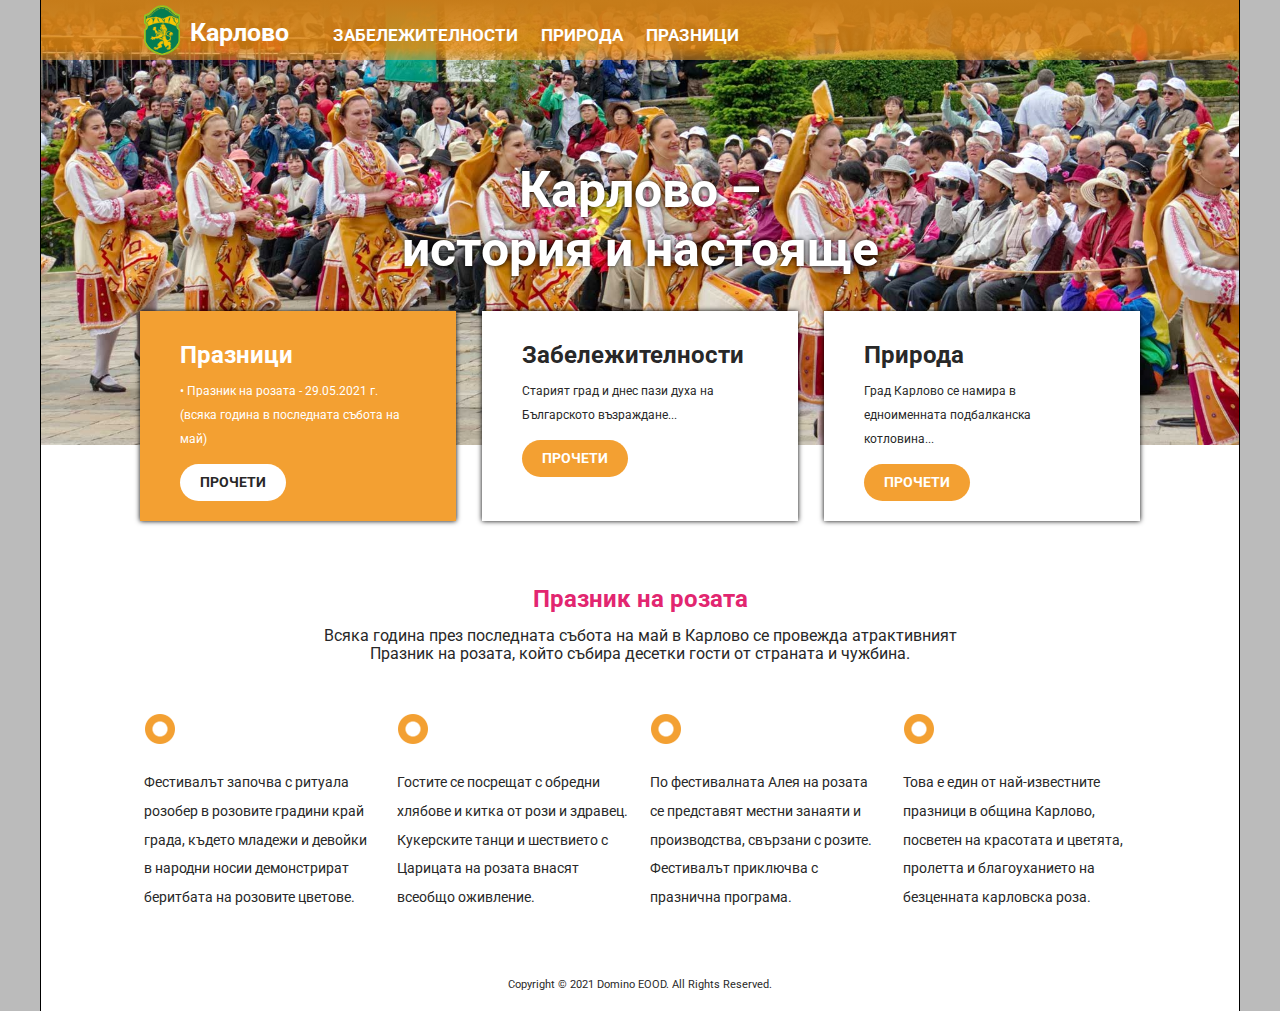
<file: index.html>
<!DOCTYPE html>
<html xmlns="http://www.w3.org/1999/xhtml" lang="bg">
  <head>
    <meta charset="utf-8" />
    <meta name="viewport" content="width=device-width, initial-scale=1" />
    <title>Карлово</title>
    <link rel="stylesheet" type="text/css" href="styles.css" />
    <link rel="icon" type="image/x-icon" href="https://th.bing.com/th/id/R.db1caa1d92fd83de48b3783519efb475?rik=AqadFGsetorDqQ&riu=http%3a%2f%2fkarlovo.free.bg%2fKarlovo_gerb.gif&ehk=BJcPi%2b6SnZ2kTQ3GbY63c0Ff7Nz3iZ4avK05WvHXtTc%3d&risl=&pid=ImgRaw&r=0">
  </head>
  <body>
    <div id="menu-mob" onclick="this.classList.toggle('open'); document.getElementById('menu').classList.toggle('open')"></div>
    <div id="home" class="pageContainer">
      <div id="headerContainer">
        <div id="header" class="baseBlock">
          <div id="logo"><a href="index.html">Карлово</a></div>
          <div id="menu"> <a href="pois.html">Забележителности</a> <a href="nature.html">Природа</a>
            <a href="events.html">Празници</a> </div>
        </div>
      </div>
      <div id="topTitle" class="baseBlock">
        <h1>Карлово – <br />
          история и настояще</h1>
      </div>
      <div id="accentBlocks" class="baseBlock">
        <div class="accentBlock orange">
          <h3>Празници</h3>
          <p>• Празник на розата - 29.05.2021 г. (всяка година в последната
            събота на май)</p>
          <a href="events.html" class="aButton">Прочети</a> </div>
        <div class="accentBlock">
          <h3>Забележителности</h3>
          <p>Старият град и днес пази духа на Българското възраждане...</p>
          <a href="pois.html" class="aButton">Прочети</a> </div>
        <div class="accentBlock">
          <h3>Природа</h3>
          <p>Град Карлово се намира в едноименната подбалканска котловина...</p>
          <a href="nature.html" class="aButton">Прочети</a> </div>
      </div>
      <br class="clear" />
      <div id="page" class="baseBlock">
        <h2 class="roza">Празник на розата</h2>
        <div id="video" align="center"> </div>
        <p class="subtitle">Всяка година през последната събота на май в Карлово
          се провежда атрактивният Празник на розата, който събира десетки гости
          от страната и чужбина. </p>
        <div class="x4cols">
          <p class="miniBlock">Фестивалът започва с ритуала розобер в розовите
            градини край града, където младежи и девойки в народни носии
            демонстрират беритбата на розовите цветове. </p>
          <p class="miniBlock">Гостите се посрещат с обредни хлябове и китка от
            рози и здравец. Кукерските танци и шествието с Царицата на розата
            внасят всеобщо оживление.</p>
          <p class="miniBlock">По фестивалната Алея на розата се представят
            местни занаяти и производства, свързани с розите. Фестивалът
            приключва с празнична програма.</p>
          <p class="miniBlock">Това е един от най-известните празници в община
            Карлово, посветен на красотата и цветята, пролетта и благоуханието
            на безценната карловска роза.</p>
        </div>
        <br class="clear" />
      </div>
      <div id="footer" class="baseBlock">
        <p>Copyright © 2021 Domino EOOD. All Rights Reserved.</p>
      </div>
    </div>
  </body>
</html>
</file>
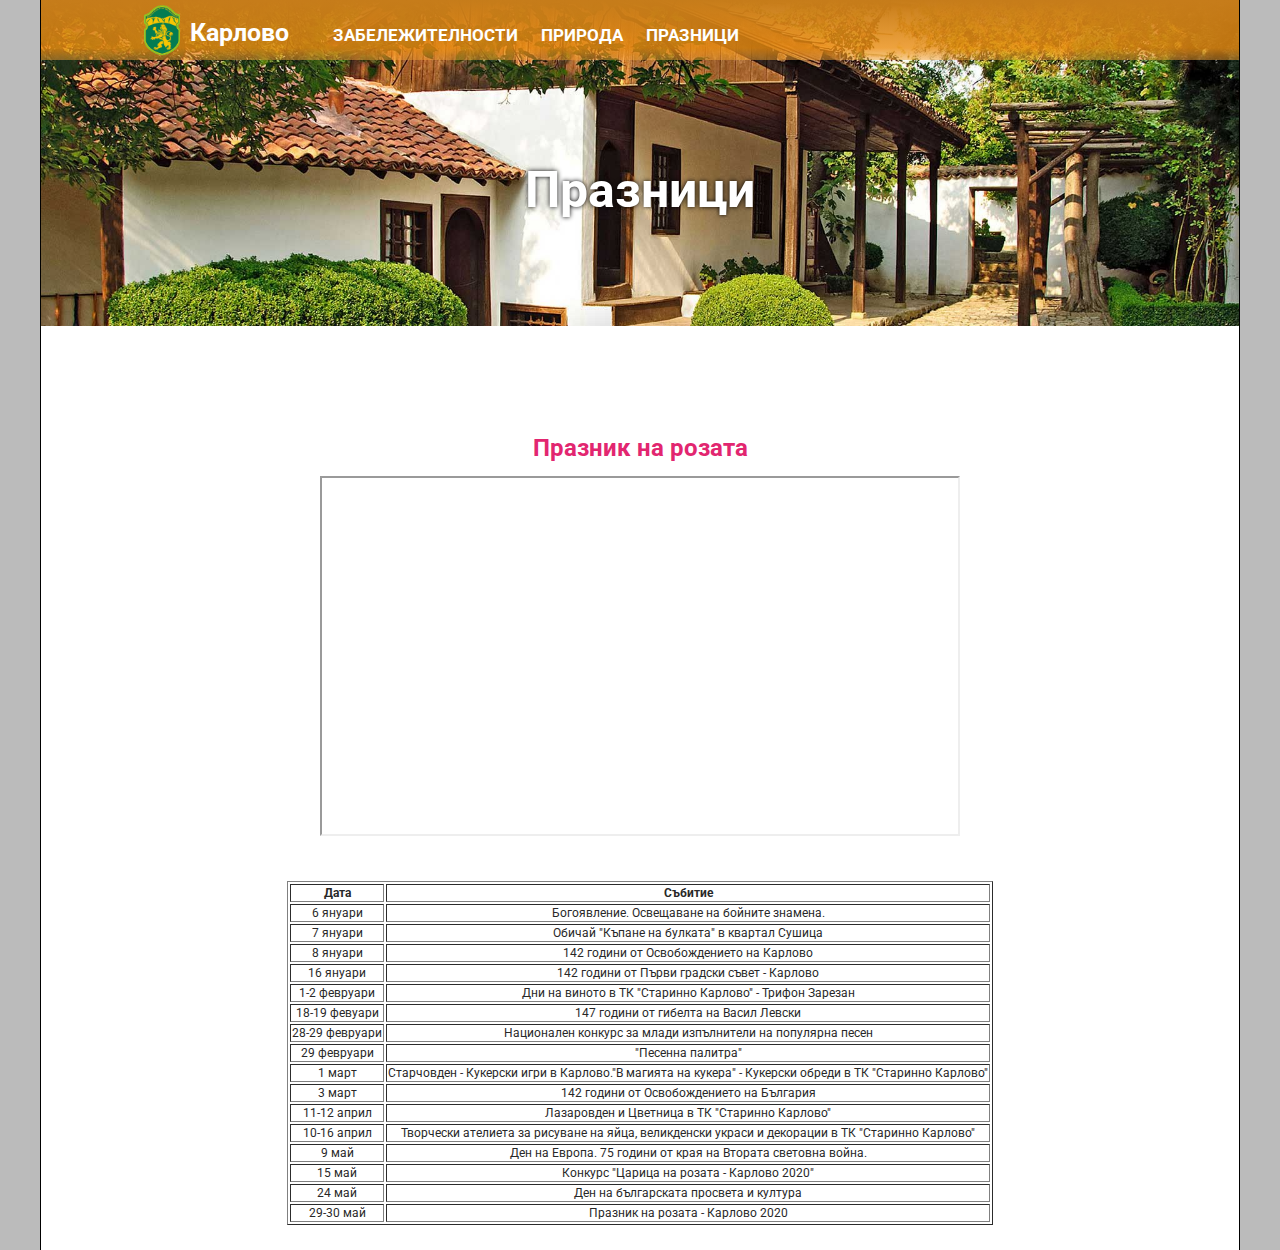
<file: events.html>
<!DOCTYPE html>
<html lang="bg" xmlns="http://www.w3.org/1999/xhtml">
<head>
<meta charset="utf-8" />
<meta name="viewport" content="width=device-width, initial-scale=1">
<title>Празници</title>
<link rel="stylesheet" type="text/css" href="styles.css" />
<link rel="icon" type="image/x-icon" href="https://th.bing.com/th/id/R.db1caa1d92fd83de48b3783519efb475?rik=AqadFGsetorDqQ&riu=http%3a%2f%2fkarlovo.free.bg%2fKarlovo_gerb.gif&ehk=BJcPi%2b6SnZ2kTQ3GbY63c0Ff7Nz3iZ4avK05WvHXtTc%3d&risl=&pid=ImgRaw&r=0">
</head>
<body>
    <div id="menu-mob" onclick="this.classList.toggle('open'); document.getElementById('menu').classList.toggle('open')"></div>
    <div id="pois" class="pageContainer">
        <div id="headerContainer">
            <div id="header" class="baseBlock">
                <div id="logo"><a href="index.html">Карлово</a></div>
                <div id="menu">
                    <a href="pois.html">Забележителности</a>
                    <a href="nature.html">Природа</a>
                    <a href="events.html">Празници</a>
                </div>
            </div>
        </div>
                <div id="topTitle" class="baseBlock">
                    <h1>Празници </h1>
                </div>
                <div id="page" class="baseBlock"></div>
    <div id="page" class="baseBlock">
        <h2 class="roza">Празник на розата</h2>
        <div id="video" align="center">
            <iframe class="video" width="640" height="360" src="https://www.youtube.com/embed/O7VJCZxDEyo?si=SXjeHrl9-ur-kUM7">
            </iframe> 
        </div>
        <br>
<br>
<br>
        <table cellpading="10" border="1" class="tableSection"  align="center">
            <tr>
                <th align="center">Дата</th>
                <th align="center">Събитие</th>
            </tr>
            <tr>
                <td align="center">6 януари</td>
                <td class="taTDLeft" align="center">Богоявление. Освещаване на бойните знамена. </td>
            </tr>
            <tr>
                <td align="center">7 януари</td>
                <td class="taTDLeft" align="center">Обичай "Къпане на булката" в квартал Сушица</td>
            </tr>
                <tr>
                    <td align="center">8 януари</td> 
                    <td class="taTDLeft" align="center">142 години от Освобождението на Карлово</td>
                </tr>
                <tr>
                    <td align="center">16 януари</td>
                    <td class="taTDLeft" align="center">142 години от Първи градски съвет - Карлово</td>
                </tr>
                <tr>
                    <td align="center">1-2 февруари</td>
                    <td class="taTDLeft" align="center">Дни на виното в ТК "Старинно Карлово" - Трифон Зарезан</td>
                </tr>
                <tr>
                    <td align="center">18-19 февуари</td>
                    <td class="taTDLeft" align="center">147 години от гибелта на Васил Левски</td>
                </tr>
                <tr>
                    <td align="center">28-29 февруари</td>
                    <td class="taTDLeft" align="center">Национален конкурс за млади изпълнители на популярна песен</td>
                </tr>
                <tr>
                    <td align="center">29 февруари</td>
                    <td class="taTDLeft" align="center">"Песенна палитра"</td>
                </tr>
                <tr>
                    <td align="center">1 март</td>
                    <td class="taTDLeft" align="center">Старчовден - Кукерски игри в Карлово."В магията на кукера" - Кукерски обреди в ТК "Старинно Карлово"</td>
                </tr>
                <tr>
                    <td align="center">3 март</td>
                    <td class="taTDLeft" align="center">142 години от Освобождението на България</td>
                </tr>
                <tr>
                    <td align="center">11-12 април</td>
                    <td class="taTDLeft" align="center">Лазаровден и Цветница в ТК "Старинно Карлово"</td>
                </tr>
                <tr>
                    <td align="center">10-16 април</td>
                    <td class="taTDLeft" align="center">Творчески ателиета за рисуване на яйца, великденски украси и декорации в ТК "Старинно Карлово"</td>
                </tr>
                <tr>
                    <td align="center">9 май</td>
                    <td class="taTDLeft" align="center">Ден на Европа. 75 години от края на Втората световна война.</td>
                </tr>
                <tr>
                    <td align="center">15 май</td>
                    <td class="taTDLeft" align="center">Конкурс "Царица на розата - Карлово 2020"</td>
                </tr>
                <tr>
                    <td align="center">24 май</td>
                    <td class="taTDLeft" align="center">Ден на българската просвета и култура</td>
                </tr>
                <tr>
                    <td align="center">29-30 май</td>
                    <td class="taTDLeft" align="center">Празник на розата - Карлово 2020</td>
                </tr>
        </table>
    </div>
</body>
</html>
</file>
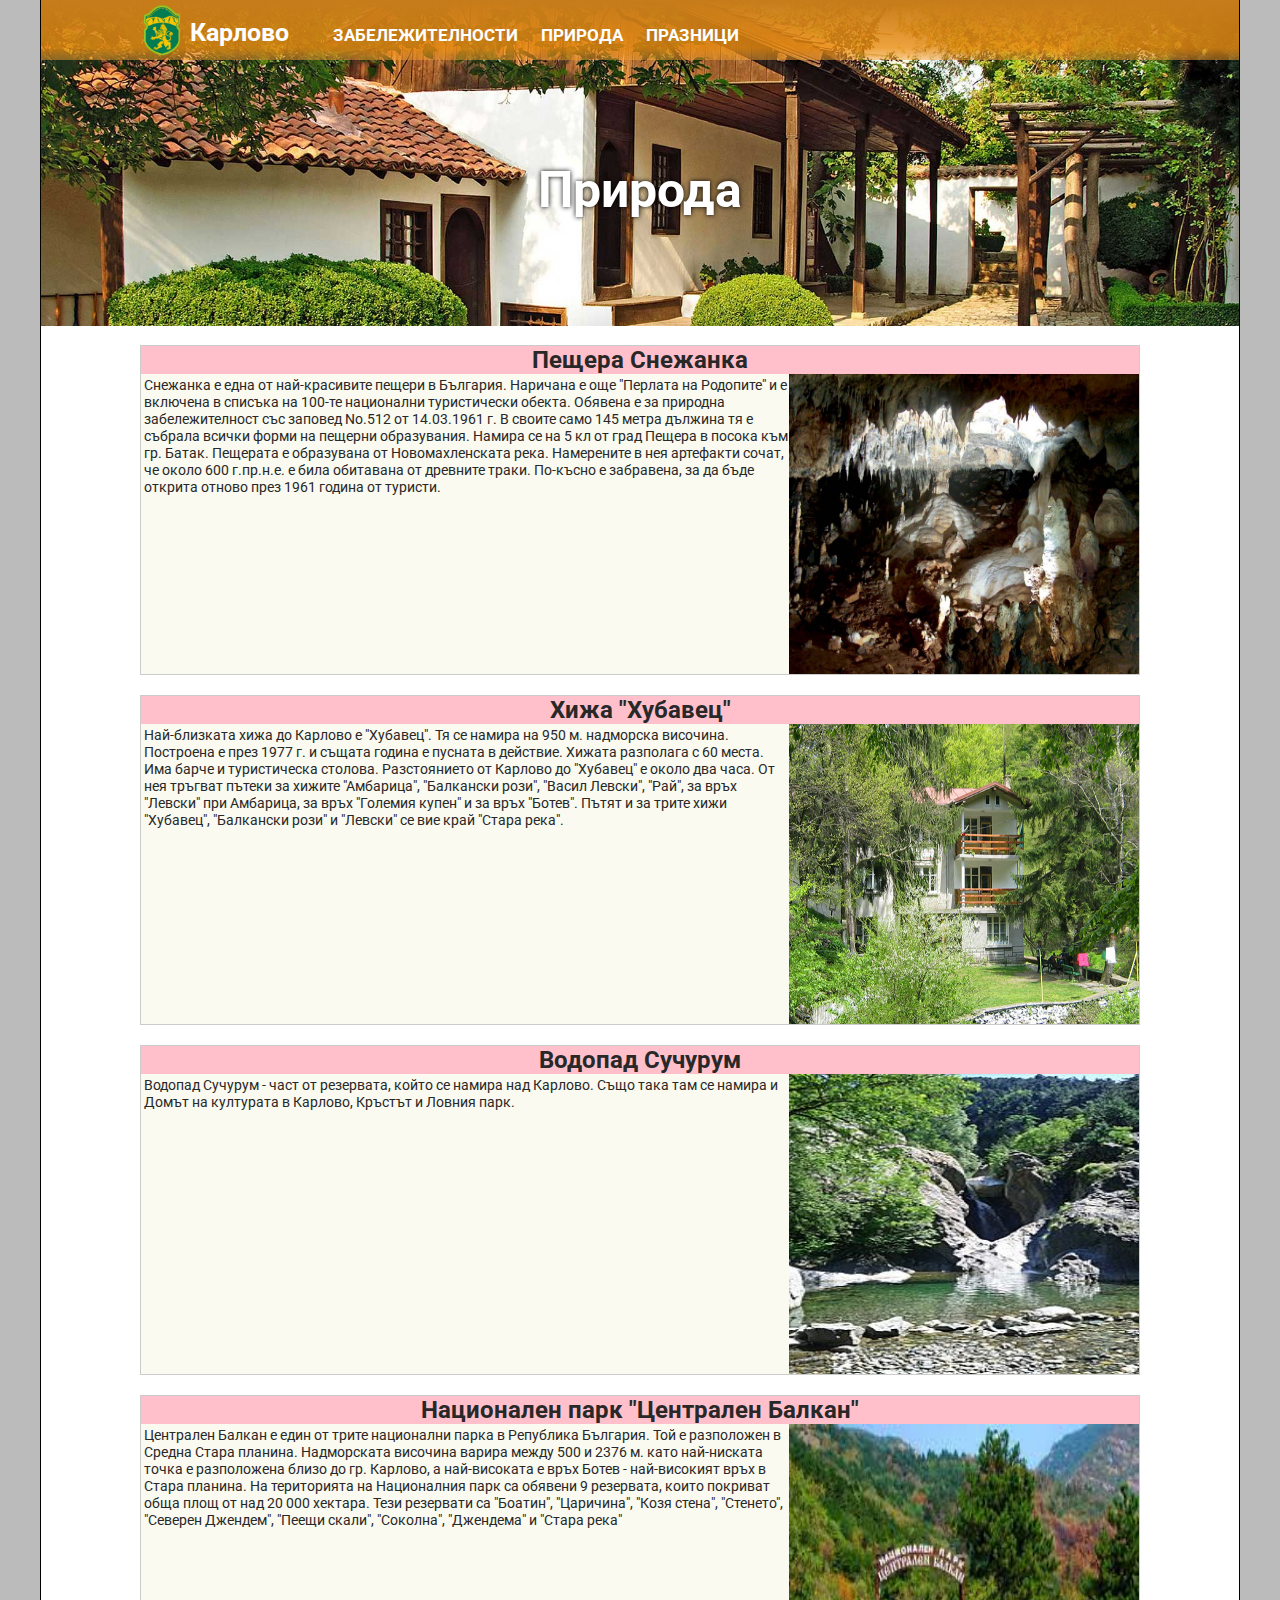
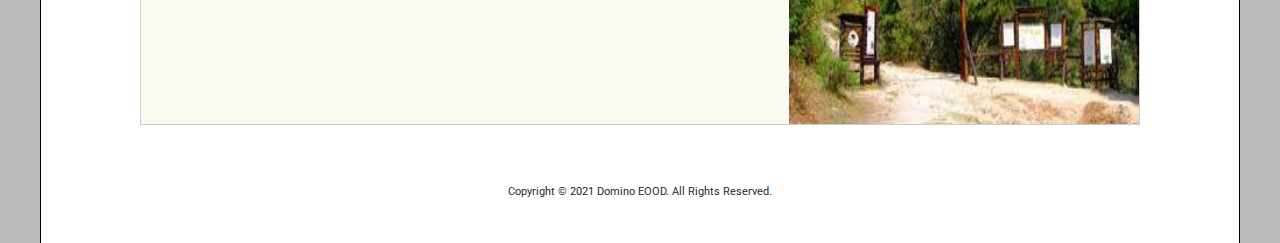
<file: nature.html>
<!DOCTYPE html>
<html lang="bg" xmlns="http://www.w3.org/1999/xhtml">
<head>
<meta charset="utf-8" />
<meta name="viewport" content="width=device-width, initial-scale=1">

<title>Природа</title>
<link rel="stylesheet" type="text/css" href="styles.css" />
<link rel="icon" type="image/x-icon" href="https://th.bing.com/th/id/R.db1caa1d92fd83de48b3783519efb475?rik=AqadFGsetorDqQ&riu=http%3a%2f%2fkarlovo.free.bg%2fKarlovo_gerb.gif&ehk=BJcPi%2b6SnZ2kTQ3GbY63c0Ff7Nz3iZ4avK05WvHXtTc%3d&risl=&pid=ImgRaw&r=0">
</head>
<body>
<div id="menu-mob" onclick="this.classList.toggle('open'); document.getElementById('menu').classList.toggle('open')"></div>
<div id="pois" class="pageContainer">
	<div id="headerContainer">
		<div id="header" class="baseBlock">
			<div id="logo"><a href="index.html">Карлово</a></div>
			<div id="menu">
				<a href="pois.html">Забележителности</a>
				<a href="nature.html">Природа</a>
				<a href="events.html">Празници</a>
			</div>
		</div>
	</div>
	<div id="topTitle" class="baseBlock">
		<h1>Природа</h1>
	</div>
	
  <div id="page" class="baseBlock">
  
    <div id="lead" class="poiBlock">
      <h1 style="background-color: pink; text-align:center; margin: 0 0 0 0;">Пещера Снежанка</h1>
      <img src="images/snejanka.jpg" width="350" height="300" alt="Къщата е едноетажна възрожденска сграда с долепена ниска пристройка" class="innerimg"/>
      <div>
        <p class="innerp">Снежанка е една от най-красивите пещери в България. Наричана е още "Перлата на Родопите" и е включена в списъка на 100-те национални
          туристически обекта. Обявена е за природна забележителност със заповед No.512 от 14.03.1961 г. В своите само 145 метра дължина тя е събрала всички
          форми на пещерни образувания. Намира се на 5 кл от град Пещера в посока към гр. Батак. Пещерата е образувана от Новомахленската река.  Намерените в нея
          артефакти сочат, че около 600 г.пр.н.е. е била обитавана от древните траки. По-късно е забравена, за да бъде открита отново през 1961 година от туристи.
        </p>
      </div>
    </div>
  
    <div id="2" class="poiBlock">
       <h1 style="background-color: pink; text-align:center; margin: 0 0 0 0;">Хижа "Хубавец"</h1>
       <img src="images/hubavec.jpg" width="350" height="300" alt="" class="innerimg">
       <div>
        <p class="innerp">Най-близката хижа до Карлово е "Хубавец". Тя се намира на 950 м. надморска височина. Построена е през 1977 г. и същата година е пусната 
          в действие. Хижата разполага с 60 места. Има барче и туристическа столова. Разстоянието от Карлово до "Хубавец" е около два часа. От нея тръгват
          пътеки за хижите "Амбарица", "Балкански рози", "Васил Левски", "Рай", за връх "Левски" при Амбарица, за връх "Големия купен" и за връх "Ботев". Пътят
          и за трите хижи "Хубавец", "Балкански рози" и "Левски" се вие край "Стара река".
        </p>
       </div>
    </div>
  
    <div id="3" class="poiBlock">
  <h1 style="background-color: pink; text-align:center; margin: 0 0 0 0;">Водопад Сучурум</h1>
  <img src="images/vodopad.jpg" width="350" height="300" alt="" class="innerimg">
  <div>
    <p class="innerp">Водопад Сучурум - част от резервата, който се намира над Карлово. Също така там се намира и Домът на културата в Карлово, Кръстът и Ловния парк.</p>
  </div>
    </div>
  
    <div id="4" class="poiBlock">
      <h1 style="background-color: pink; text-align:center; margin: 0 0 0 0;">Национален парк "Централен Балкан"</h1>
      <img src="images/park.jpeg" width="350" height="300" alt="" class="innerp">
      <div>
        <p class="innerp">Централен Балкан е един от трите национални парка в Република България. Той е разположен в Средна Стара планина. Надморската височина
          варира между 500 и 2376 м. като най-ниската точка е разположена близо до гр. Карлово, а най-високата е връх Ботев - най-високият връх в Стара планина. На
          територията на Националния парк са обявени 9 резервата, които покриват обща площ от над 20 000 хектара. Тези резервати са "Боатин", "Царичина", "Козя стена",
          "Стенето", "Северен Джендем", "Пеещи скали", "Соколна", "Джендема" и "Стара река"
        </p>
      </div>
    </div>
	
	<div id="footer" class="baseBlock">
		<p>Copyright © 2021 Domino EOOD. All Rights Reserved.</p>
	</div>
</div>
</body>
</html>
</file>
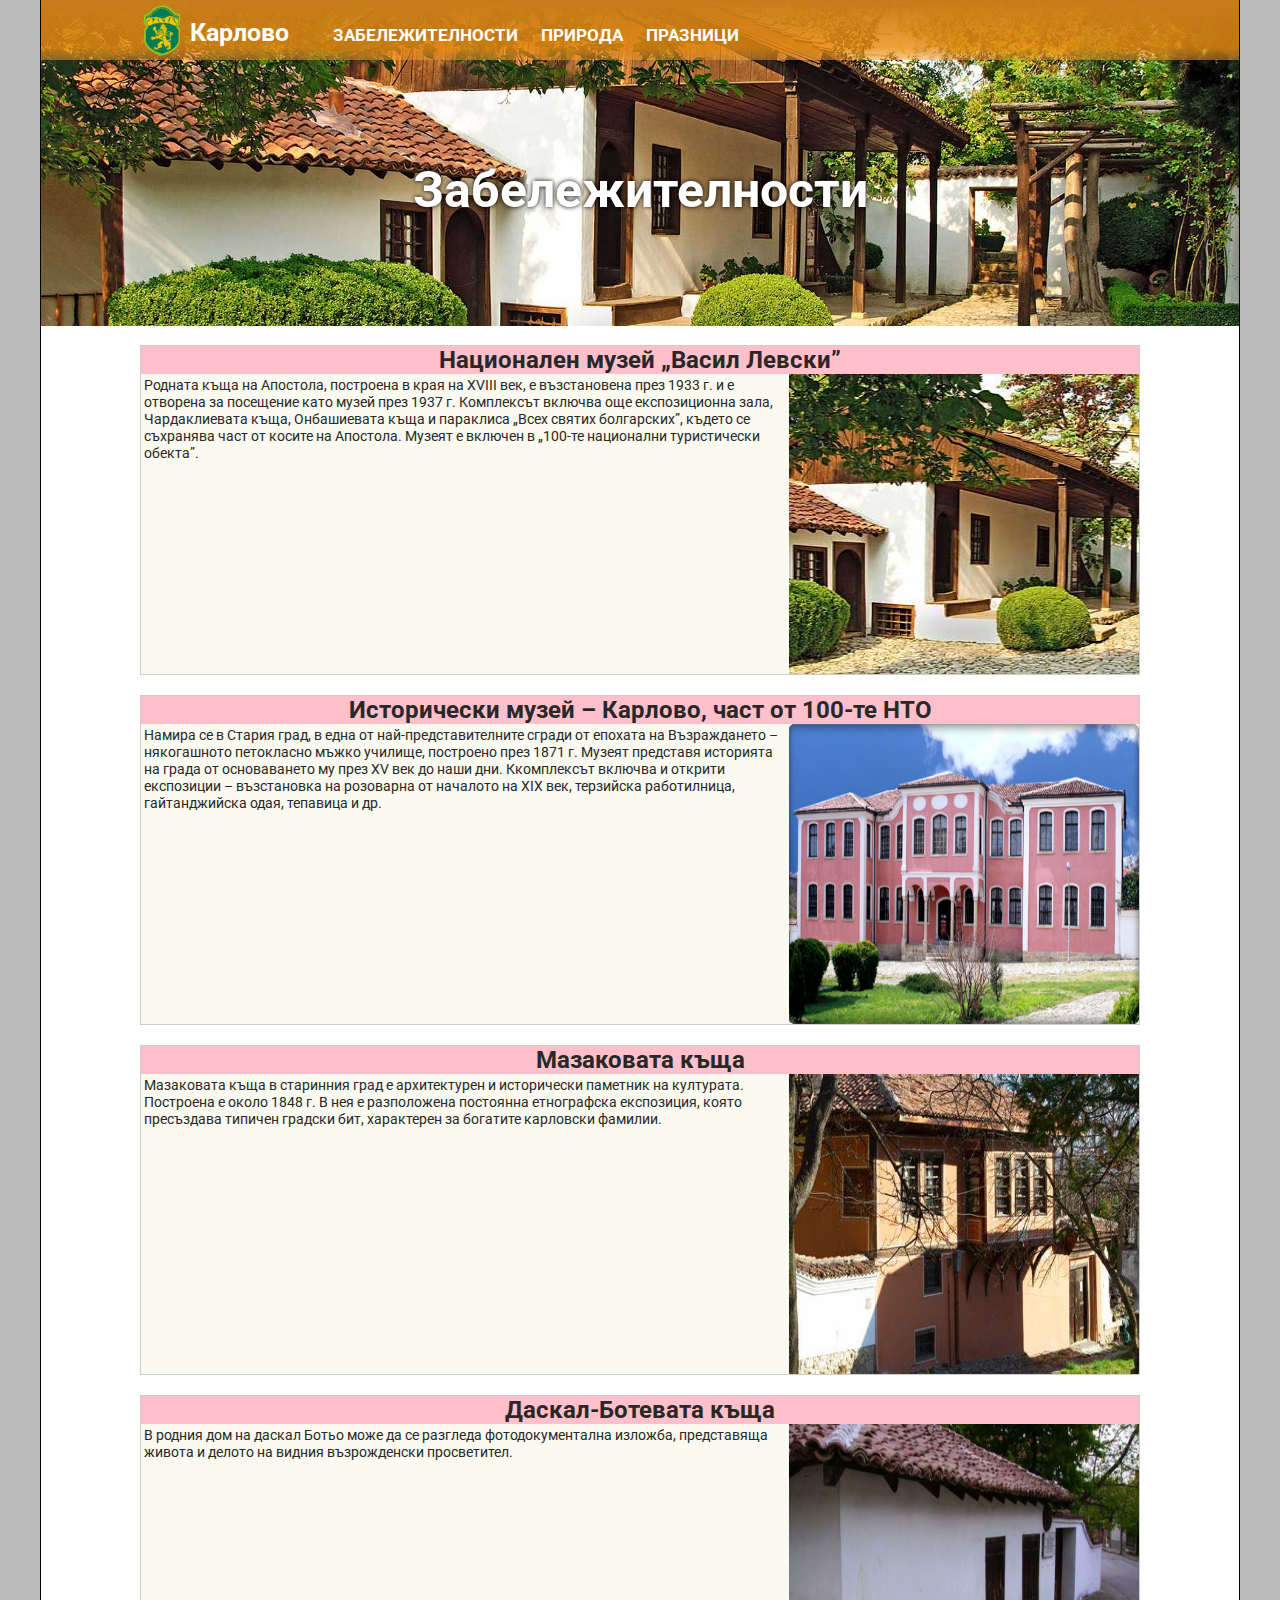
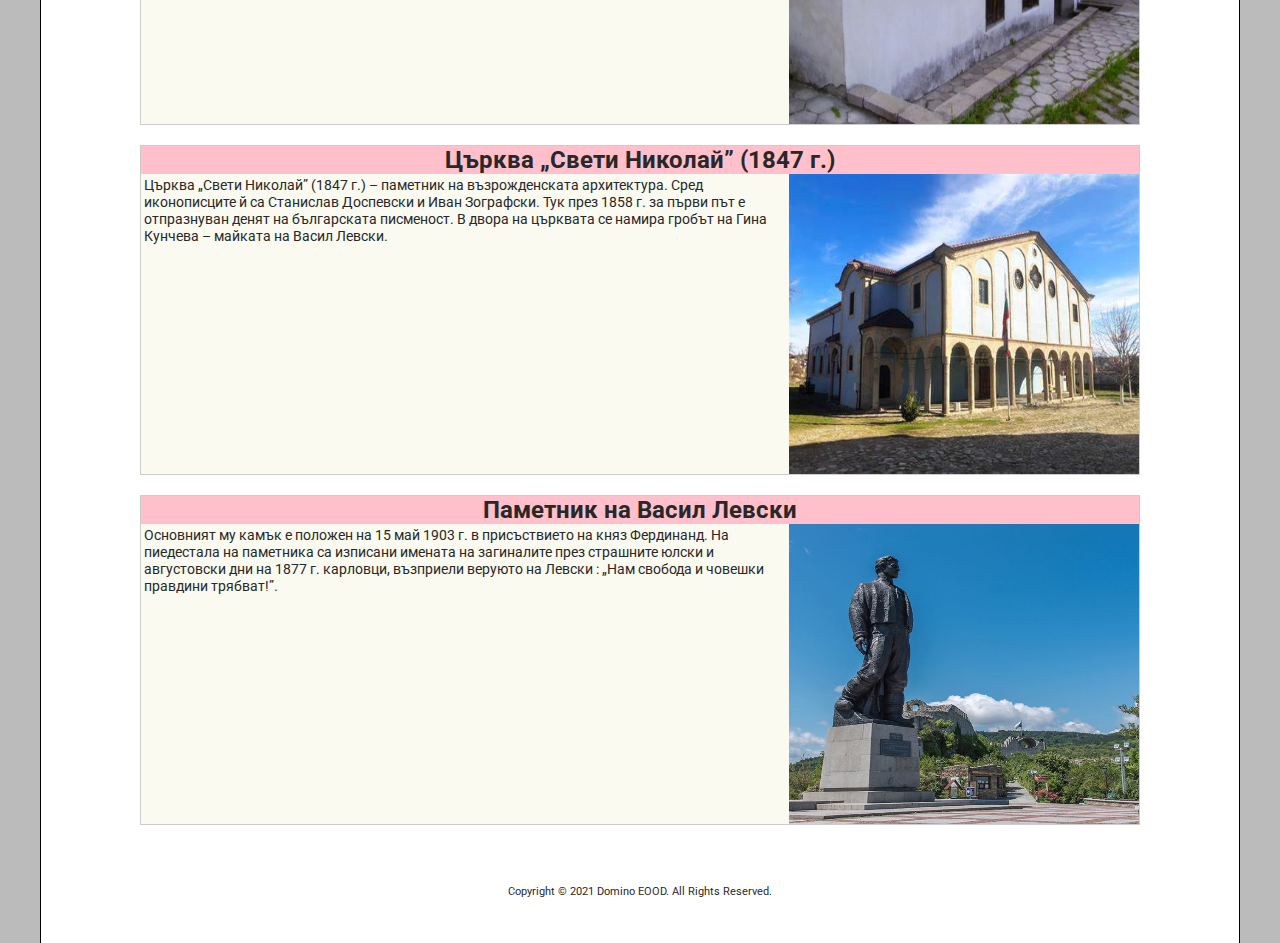
<file: pois.html>
<!DOCTYPE html>
<html lang="bg" xmlns="http://www.w3.org/1999/xhtml">
<head>
<meta charset="utf-8" />
<meta name="viewport" content="width=device-width, initial-scale=1">

<title>Забележителности</title>
<link rel="stylesheet" type="text/css" href="styles.css" />
<link rel="icon" type="image/x-icon" href="https://th.bing.com/th/id/R.db1caa1d92fd83de48b3783519efb475?rik=AqadFGsetorDqQ&riu=http%3a%2f%2fkarlovo.free.bg%2fKarlovo_gerb.gif&ehk=BJcPi%2b6SnZ2kTQ3GbY63c0Ff7Nz3iZ4avK05WvHXtTc%3d&risl=&pid=ImgRaw&r=0">
</head>
<body>
	<div id="menu-mob" onclick="this.classList.toggle('open'); document.getElementById('menu').classList.toggle('open')"></div>
	<div id="pois" class="pageContainer">
		<div id="headerContainer">
			<div id="header" class="baseBlock">
				<div id="logo"><a href="index.html">Карлово</a></div>
				<div id="menu">
					<a href="pois.html">Забележителности</a>
					<a href="nature.html">Природа</a>
					<a href="events.html">Празници</a>
				</div>
			</div>
		</div>
		<div id="topTitle" class="baseBlock">
			<h1>Забележителности</h1>
		</div>
		
	  <div id="page" class="baseBlock">
	  
		<div id="lead" class="poiBlock">
		  <h1 style="background-color: pink; text-align:center; margin: 0 0 0 0;">Национален музей „Васил Левски”</h1>
		  <img src="images/levski-museum.jpg" width="350" height="300" alt="Къщата е едноетажна възрожденска сграда с долепена ниска пристройка" class="innerimg">
		  <div>
			<p class="innerp">Родната къща на Апостола, построена в края на ХVІІІ век, е възстановена през 1933 г. и е отворена за посещение като музей през 1937 г. Комплексът включва още експозиционна зала, Чардаклиевата къща, Онбашиевата къща и параклиса „Всех святих болгарских”, където се съхранява част от косите на Апостола. Музеят е включен в „100-те национални туристически обекта”.
			</p>
		  </div>
		</div>
	  
		<div id="2" class="poiBlock">
		   <h1 style="background-color: pink; text-align:center; margin: 0 0 0 0;">Исторически музей – Карлово, част от 100-те НТО</h1>
		   <img src="images/muzei-karlovo_1130x636_crop_50430afae3.png" width="350" height="300" alt="" class="innerimg">
		   <div>
			<p class="innerp">Намира се в Стария град, в една от най-представителните сгради от епохата на Възраждането – някогашното петокласно мъжко училище, построено през 1871 г. Музеят представя историята на града от основаването му през ХV век до наши дни. Ккомплексът включва и открити експозиции – възстановка на розоварна от началото на XIX век, терзийска работилница, гайтанджийска одая, тепавица и др.
			</p>
		   </div>
		</div>
	  
		<div id="3" class="poiBlock">
	  <h1 style="background-color: pink; text-align:center; margin: 0 0 0 0;">Мазаковата къща </h1>
	  <img src="images/OIP.jpg" width="350" height="300" alt="" class="innerimg">
	  <div>
		<p class="innerp">Мазаковата къща в старинния град е архитектурен и исторически паметник на културата. Построена е около 1848 г. В нея е разположена постоянна етнографска експозиция, която пресъздава типичен градски бит, характерен за богатите карловски фамилии.</p>
	  </div>
		</div>
	  
		<div id="4" class="poiBlock">
		  <h1 style="background-color: pink; text-align:center; margin: 0 0 0 0;">Даскал-Ботевата къща</h1>
		  <img src="images/daskal kushta.jpeg" width="350" height="300" alt="" class="innerimg">
		  <div>
			<p class="innerp">В родния дом на даскал Ботьо може да се разгледа фотодокументална изложба, представяща живота и делото на видния възрожденски просветител.
			</p>
		  </div>
		</div>
		<div id="5" class="poiBlock">
			<h1 style="background-color: pink; text-align:center; margin: 0 0 0 0;">Църква „Свети Николай” (1847 г.)</h1>
			<img src="images/OIP (1).jpg" width="350" height="300" alt="" class="innerimg">
			<div>
			  <p class="innerp">Църква „Свети Николай” (1847 г.) – паметник на възрожденската архитектура. Сред иконописците й са Станислав Доспевски и Иван Зографски. Тук през 1858 г. за първи път е отпразнуван денят на българската писменост. В двора на църквата се намира гробът на Гина Кунчева – майката на Васил Левски.
			  </p>
			</div>
		  </div>
		  <div id="6" class="poiBlock">
			<h1 style="background-color: pink; text-align:center; margin: 0 0 0 0;">Паметник на Васил Левски</h1>
			<img src="images/R.jpg" width="350" height="300" alt="" class="innerimg">
			<div>
			 <p class="innerp">Основният му камък е положен на 15 май 1903 г. в присъствието на княз Фердинанд. На пиедестала на паметника са изписани имената на загиналите през страшните юлски и августовски дни на 1877 г. карловци, възприели веруюто на Левски : „Нам свобода и човешки правдини трябват!”.
			 </p>
			</div>
		 </div>

		
		<div id="footer" class="baseBlock">
			<p>Copyright © 2021 Domino EOOD. All Rights Reserved.</p>
		</div>
</div>
</body>
</html>
</file>
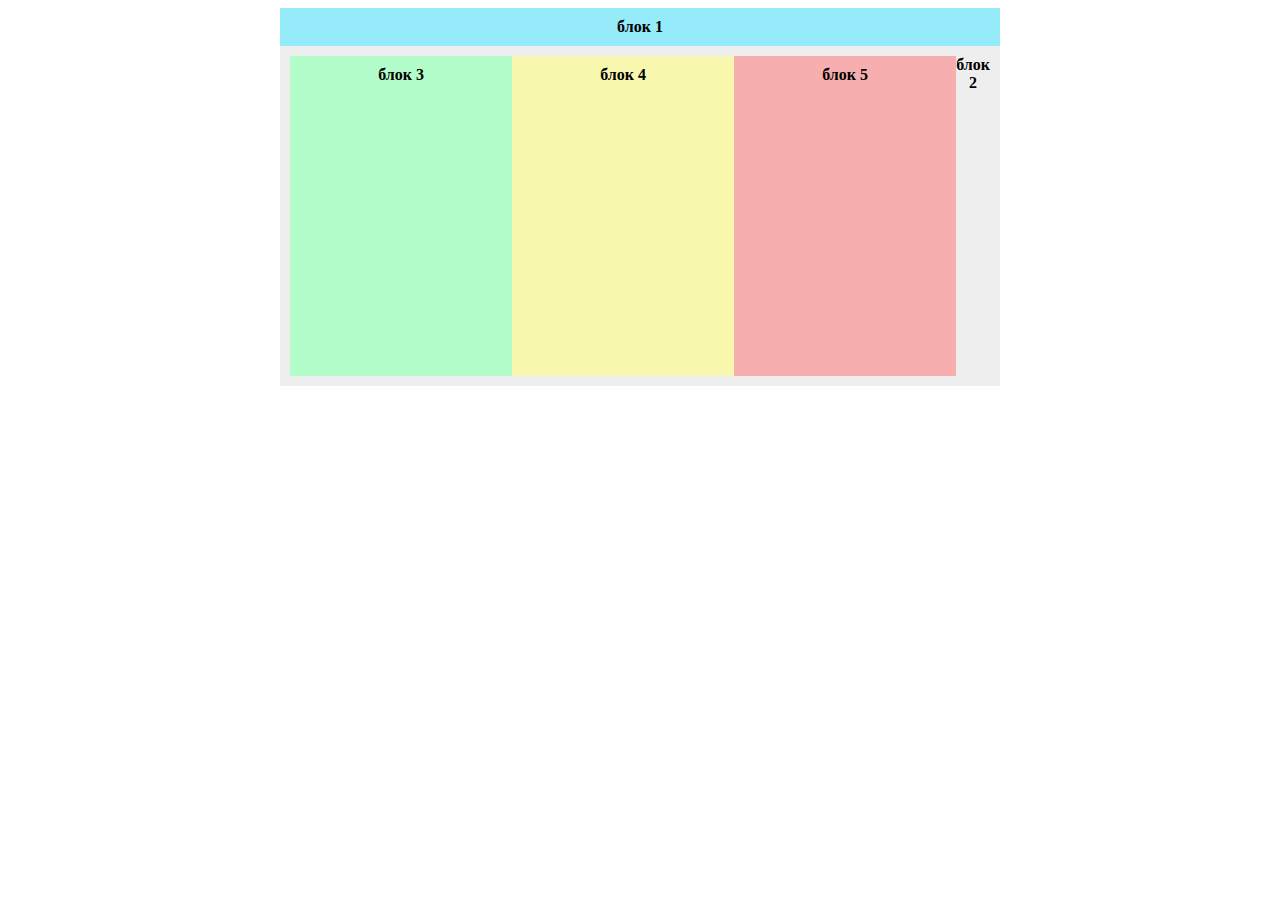
<file: blocks/blocks-flex.html>
<!DOCTYPE html>
<html lang="bg" xmlns="http://www.w3.org/1999/xhtml">
<head>
<meta charset="utf-8" />
<meta name="viewport" content="width=device-width, initial-scale=1">
<title>Блокове с Flexbox</title>
<style>
.baseBlocks {
	width: 700px;
	margin: 0 auto;
	padding: 0;
}
#block1 {
	background: #95ebf9;
}
#block2 {
	background: #eee;
}
#block3 {
	background: #b2fdc9;
}
#block4 {
	background: #f7f7ae;
}
#block5 {
	background: #f7aeae;
}
span {
	font-weight:bold;
}
div[id] {
	text-align: center; padding: 10px;
}
.inner-block {
	width: 300px;
	height: 300px;
	
}

/*  FLEXBOX
	
	За да използваме модела Flexbox, първо определяме контейнера, съдържащ елементите, които ще управляваме:
	display: flex; - елементът ще се показва като блок-контейнер 
	
	После може да зададем някои от следващите свойства (стойностите по подразбиране са отбелязани със *):
	
	flex-direction - определя посоката на подреждане на елементите в контейнера. 
	flex-direction: row* | column | row-reverse | column-reverse
		Вижте https://www.w3schools.com/cssref/playit.asp?filename=playcss_flex-direction
	
	flex-wrap - указва дали елементите ще се подредят в 1 ред/колона или ще се пренесат на няколко.
	flex-wrap: nowrap* | wrap | wrap-reverse
		Вижте https://www.w3schools.com/cssref/playit.asp?filename=playcss_flex-wrap
	
	justify-content - задава хоризонтално подравняване на елементите.
	justify-content: flex-start* | flex-end | center | space-around | space-between | space-evenly
		Вижте https://www.w3schools.com/cssref/playit.asp?filename=playcss_justify-content
    
	align-items - задава вертикално подравняване на елементите.
	align-items: stretch* | center | flex-start | flex-end | baseline
		Вижте https://www.w3schools.com/cssref/playit.asp?filename=playcss_align-items
	
	align-content - подобно на align-items, но подравнява редовете в контейнера.
	align-content: stretch* | center | space-between | space-around | flex-start | flex-end | space-evenly
		Вижте https://www.w3schools.com/cssref/playit.asp?filename=playcss_align-content
	
	В следващото CSS правило сменяйте стойностите по подразбиране с други и вижте в браузъра как се променя уеб страницата.
*/
.container {
	display: flex;
	flex-direction: row;
	flex-wrap: nowrap;
	justify-content: flex-start;
	align-items: stretch;
	align-content: stretch;
}

</style>
</head>
<body>
<div id="block1" class="baseBlocks">
	<span>блок 1</span>
</div>
<div id="block2" class="baseBlocks container">
	<div id="block3" class="inner-block">
		<span>блок 3</span>
	</div>
	<div id="block4" class="inner-block">
		<span>блок 4</span>
	</div>
	<div id="block5" class="inner-block">
		<span>блок 5</span>
	</div>
	<span>блок 2</span>
</div>

</body>
</html>
</file>
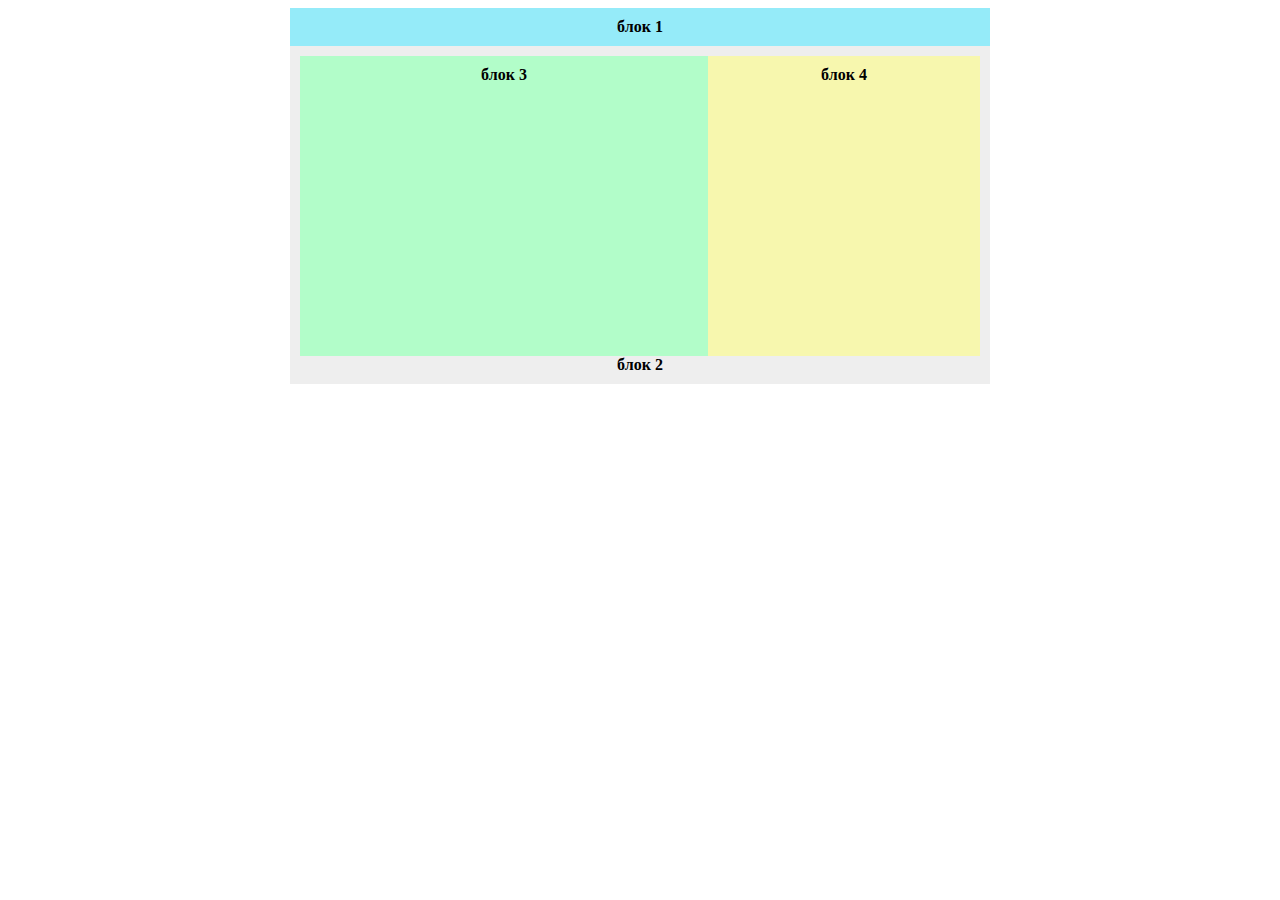
<file: blocks/blocks.html>
<!DOCTYPE html>
<html lang="bg" xmlns="http://www.w3.org/1999/xhtml">
<head>
<meta charset="utf-8" />
<meta name="viewport" content="width=device-width, initial-scale=1">
<title>Блокове с float</title>
<style>
* { box-sizing: border-box;}
.baseBlocks {
	width: 700px;
	margin: 0 auto;
	padding: 0;
}
#block1 {
	background: #95ebf9;
}
#block2 {
	background: #eee;
	padding: 10px;
}

#block3 {
	display: inline-block;
	width: 60%;
	height: 300px;
	margin: 0;
	padding: 10px;
	background: #b2fdc9;
}
#block4 {
	width: 40%;
	height: 300px;
	float: right;
	background: #f7f7ae;
}
span {
	font-weight:bold;
}
div[id] {
	text-align: center; padding: 10px;
}
</style>
</head>
<body>
<div id="block1" class="baseBlocks">
	<span>блок 1</span>
</div>
<div id="block2" class="baseBlocks">
	<div id="block3">
		<span>блок 3</span>
	</div>
	<div id="block4">
		<span>блок 4</span>
	</div>
	<span>блок 2</span>
</div>

</body>
</html>
</file>
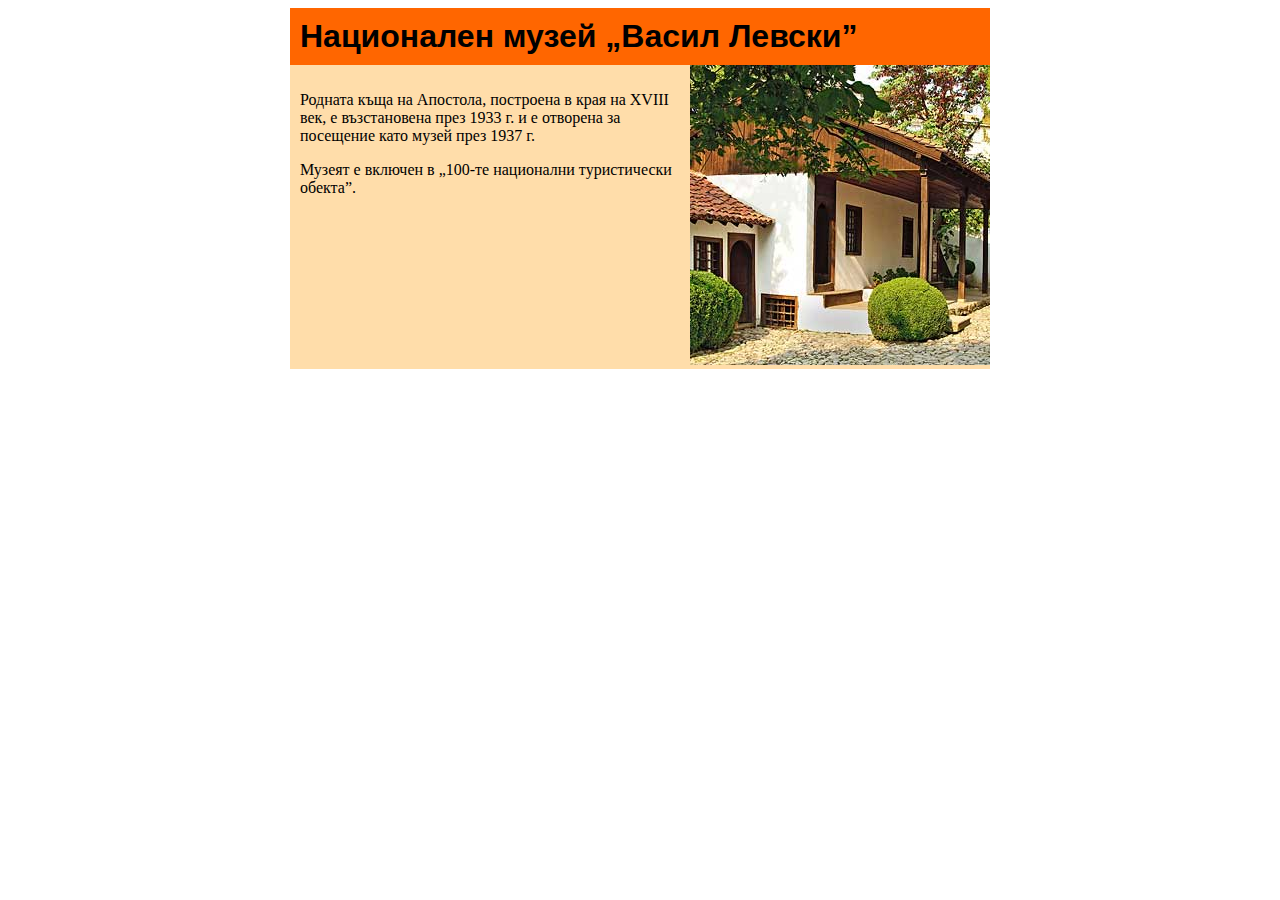
<file: blocks/example-flex.html>
<!DOCTYPE html>
<html lang="bg" xmlns="http://www.w3.org/1999/xhtml">
<head>
<meta charset="utf-8" />
<meta name="viewport" content="width=device-width, initial-scale=1">
<title>Тест</title>
<style>
.baseBlocks {
	width: 700px;
	margin: 0 auto;
	padding: 0;
}
#header {
	background-color: #f60;
}
#content {
	background: #fda;
	display: flex;
}
h1 {
	font-family: Verdana, sans-serif;
	margin: 0;
	padding: 10px;
}
.text {
	width: 400px;
	margin: 0;
	padding: 10px;
}
.pict {
	width: 300px;
}
</style>
</head>
<body>
<div id="header" class="baseBlocks">
	<h1>Национален музей „Васил Левски”</h1>
</div>
<div id="content" class="baseBlocks">
	<div class="text">
		<p>Родната къща на Апостола, построена в края на ХVІІІ век, е възстановена през 1933 г. и е отворена за посещение като музей през 1937 г.</p>
		<p>Музеят е включен в „100-те национални туристически обекта”.</p>
	</div>
	<div class="pict">
		<img src="levski-museum.jpg" class="right-img" />
	</div>
</div>

</body>
</html>
</file>
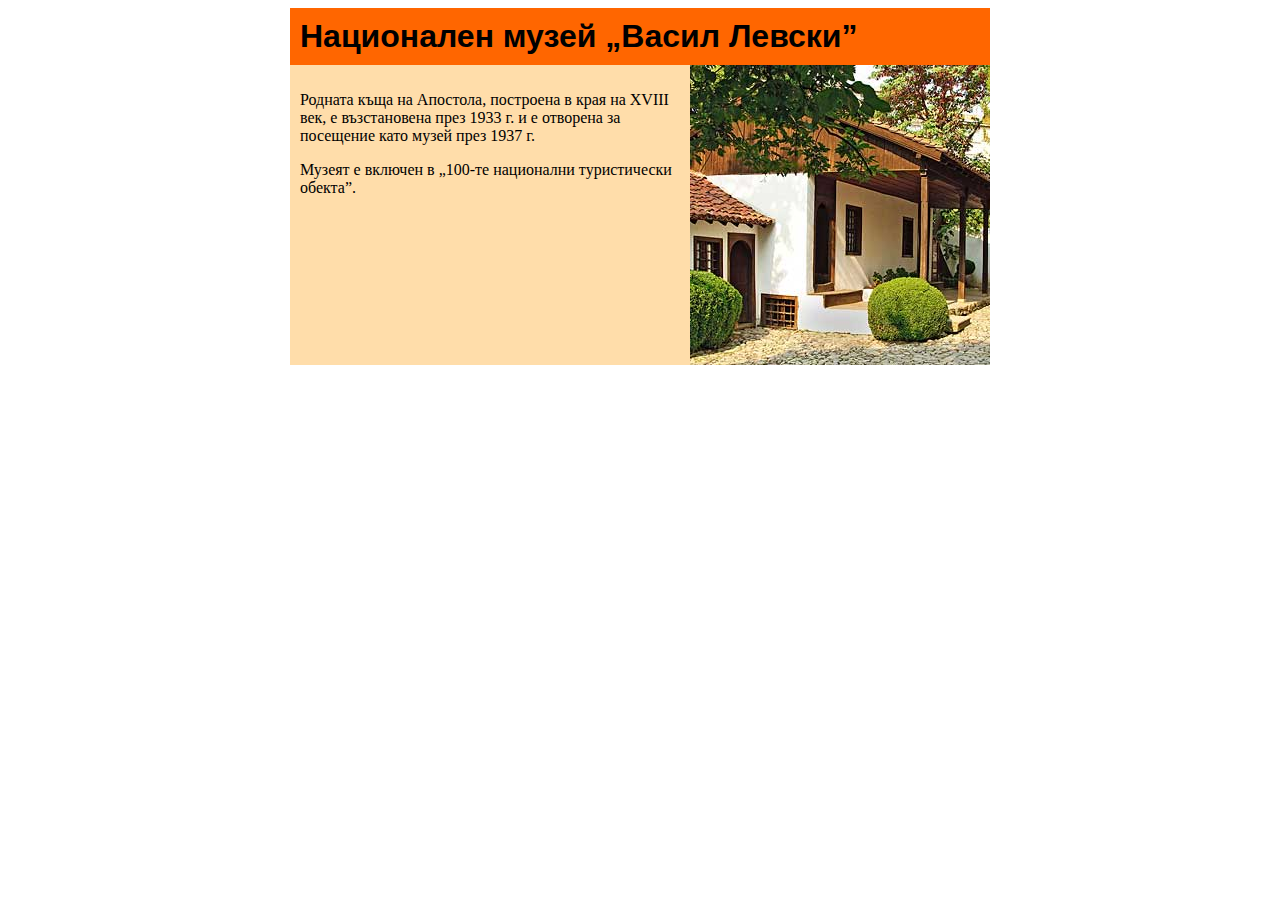
<file: blocks/example.html>
<!DOCTYPE html>
<html lang="bg" xmlns="http://www.w3.org/1999/xhtml">
<head>
<meta charset="utf-8" />
<meta name="viewport" content="width=device-width, initial-scale=1">
<title>Тест</title>
<style>
* { box-sizing: border-box;}
.baseBlocks {
	width: 700px;
	margin: 0 auto;
	padding: 0;
}
#header {
	background: #f60;
}
#content {
	background: #fda;
}
h1 {
	font-family: Verdana, sans-serif;
	margin: 0;
	padding: 10px;
}
.text {
	display: inline-block;
	width: 400px;
	height: 300px;
	margin: 0;
	padding: 10px;
}
.pict {
	display: block;
	width: 300px;
	float: right;
}
</style>
</head>
<body>
<div id="header" class="baseBlocks">
	<h1>Национален музей „Васил Левски”</h1>
</div>
<div id="content" class="baseBlocks">
	<div class="text">
		<p>Родната къща на Апостола, построена в края на ХVІІІ век, е възстановена през 1933 г. и е отворена за посещение като музей през 1937 г.</p>
		<p>Музеят е включен в „100-те национални туристически обекта”.</p>
	</div>
	<div class="pict">
		<img src="levski-museum.jpg" class="right-img" />
	</div>
</div>

</body>
</html>
</file>
<file: styles.css>
/* CSS */
@import url('https://fonts.googleapis.com/css2?family=Roboto:wght@400;700&display=swap');
*, *:after, *:before {
  box-sizing: border-box;
}
div {
	margin: 0;
}

body {
	background-color: #bbb;
	margin: 0;
	font-family: 'Roboto', sans-serif;
	font-size: 12px;
	color: #282828;
}
#home {
	background-image: url('images/home-page-image.jpg');
	background-repeat: no-repeat;
	background-position: center -60px;
	background-size: 1200px auto;
}
#pois {
	background-image: url('images/pois-image.jpg');
	background-repeat: no-repeat;
	background-position: center -60px;
	background-size: 1200px auto;
}
.pageContainer {
	background-color: white;
	width: 100%;
	max-width: 1200px;
	margin: 0 auto;
	border-left: 1px solid black;
	border-right: 1px solid black;
}
#headerContainer {
	background: rgba(243,160,50,.75);
	background: linear-gradient(to bottom, rgb(198, 124, 26) 0%, rgba(234, 140, 16, 0.8) 80%, rgba(243, 160, 50, .5) 100%);
	width: 100%;
	height: 60px;
}
#header {
	padding: 4px 0;
}
.baseBlock {
	width: 100%;
	max-width: 1000px;
	margin: 0 auto;
}
#logo {
	width: 180px;
	display: inline-block;
	z-index: 999;
	position: relative;
}

#menu {
	display: inline-block;
}
#logo a {
	color: #fff;
	font-size: 2.1em;
	font-weight: bold;
	display: inline-block;
	text-decoration: none;
}
#logo a:before {
	content: "\a0";
	background-image: url('images/Karlovo-gerb.gif');
	background-repeat: no-repeat;
	background-size: 36px auto;
	background-position: 4px 0;
	width: 50px;
	height: 60px;
	display: inline-block;
	vertical-align: middle;
}
#menu a {
	color: #fff;
	font-size: 1.4em;
	font-weight: bold;
	display: inline-block;
	text-decoration: none;
	text-transform: uppercase;
	margin: 3px 10px;
}
#topTitle {
	padding: 100px 0 0;
	min-height: 251px;
}
#pois #topTitle {
	min-height: 260px;
}
#topTitle h1 {
	color: #fff;
	font-size: 4.2em;
	font-weight: bold;
	text-align: center;
	text-shadow: 0 0 5px #000; 
	margin: 0;
}
.accentBlock {
	background-color: #ffffff;
	box-shadow: 0 0 5px #000;
	width: 316px;
	height: 210px;
	float: left;
	margin-left: 26px;
	padding: 30px 40px;
}
.orange {
	background-color: #f3a032;
	margin-left: 0;
}
.accentBlock h3 {
	color: #282828;
	font-size: 2em;
	font-weight: bold;
	margin: 0 0 10px 0;
}
.accentBlock p {
	color: #282828;
	margin: 3px 0;
	line-height: 200%;
}
.accentBlock a {
	color: #fff;
	background-color: #f3a032;
	font-size: 1.2em;
	font-weight: bold;
	padding: 10px 20px;
	border-radius: 19px;
	text-decoration: none;
	text-transform: uppercase;
	margin: 10px 0;
	display: inline-block;
}
.accentBlock.orange a {
	color: #282828;
	background-color: #ffffff;
}
.accentBlock.orange h3, .accentBlock.orange p {
	color: #ffffff;
}
h2 {
	font-size: 2em;
	margin: 0 0 10px;
	text-align: center;
	line-height: 1.5em;
	width: 100%;
}
h2.roza {
	color: #e22670;
	margin-top: 35px;
}
.poiBlock h2 {
	font-family: 'Times New Roman', Times, serif;
}
#page {
	padding: 25px 0;
}
.clear {
	clear: both;
}
#page p {
	margin: 3px;
	font-size: 1.2em;
}
#page p.subtitle {
	text-align: center;
	font-size: 1.3em;
	max-width: 70%;
	margin: 2px auto 20px;
}
#page .x4cols p.miniBlock {
	width: 233px;
	line-height: 200%;
	float: left;
	margin: 30px 16px 0 4px;
}
#page .x4cols p.miniBlock:last-of-type {
	margin-right: 4px;
}
#page p.miniBlock:before {
	content: "\a0";
	background-image: url('images/circle.png');
	background-repeat: no-repeat;
	background-position: left top;
	width: 36px;
	height: 36px;
	display: block;
	margin-bottom: 20px;
}
#footer {
	padding: 30px 0 10px;
}
#footer p {
	font-size: .9em;
	text-align: center;
	margin: 10px auto;
}

.poiBlock {
	width: 100%;
	display: inline-block;
	background-color: #fafaf0;
	margin: 0 0 20px;
	border: #ccc solid 1px;
}
.poiBlock img {
	float: right;
	display: inline-block;
}
.poiBlock .poiText {
	padding: 20px;
	width: calc( 100% - 300px );
	display: inline-block;
}
.poiText p {
	margin: 5px 0;
}
.poiText p:first-letter {
	font-size: 1.2em;
	color: #bf2e02;
	font-weight: bold;
}
/*****************/
@media screen and (max-width: 1020px){

.accentBlock {
	box-shadow: 0 0 5px #000;
	width: 100%;
	max-width: 520px;
	height: auto;
	float: none;
	margin: 0 auto 10px;
	padding: 15px 30px 7px;
}
#page .x4cols p.miniBlock {
	width: calc( 50% - 2 * 10px );
	margin: 30px 10px 0 10px;
}
#page .x4cols p.miniBlock:last-of-type {
	margin-right: 10px;
}
#page .x4cols p.miniBlock:nth-of-type(odd) {
	clear: left;
}
}

#menu-mob.open:before {
	content: "\2613";
}

@media screen and (max-width: 678px){

#topTitle h1 {
	font-size: 3.2em;
}
#menu {
	display: none;
	padding: 50px 30px 20px 70px;
	position: absolute;
	left: 1px;
	top: 0;
	background: linear-gradient(to top, rgba(243, 160, 50, .9) 0, rgba(198, 124, 26, .95) 100%);
	border-right: 1px solid #c67c1a;
	border-bottom: 1px solid #c67c1a;
}
#menu a {
	display: block;
	margin: 30px 0;
}
#menu.open {
	display: block;
}
#menu-mob {
	display: block;
	height: 40px;
	position: absolute;
	top: 10px;
	right: 0;
	z-index:1000;
}
#menu-mob:before {
	display: inline-block;
	width:40px;
	height: 40px;
	content: "\2630";
	font-size: 30px;
	color: #fff;
}

.poiBlock img {
	float: none;
	margin: 0 0 0;
	
}
.poiBlock .poiText {
	width: 100%;
}

}

@media screen and (max-width: 520px){

#page .x4cols {
	padding: 0 20px;
}
#page .x4cols p.miniBlock {
	width: 100%;
	float: none;
	clear: both;
	margin: 30px 0 0 0;
	
}
}
.video{
	align-content: center;
}
</file>
